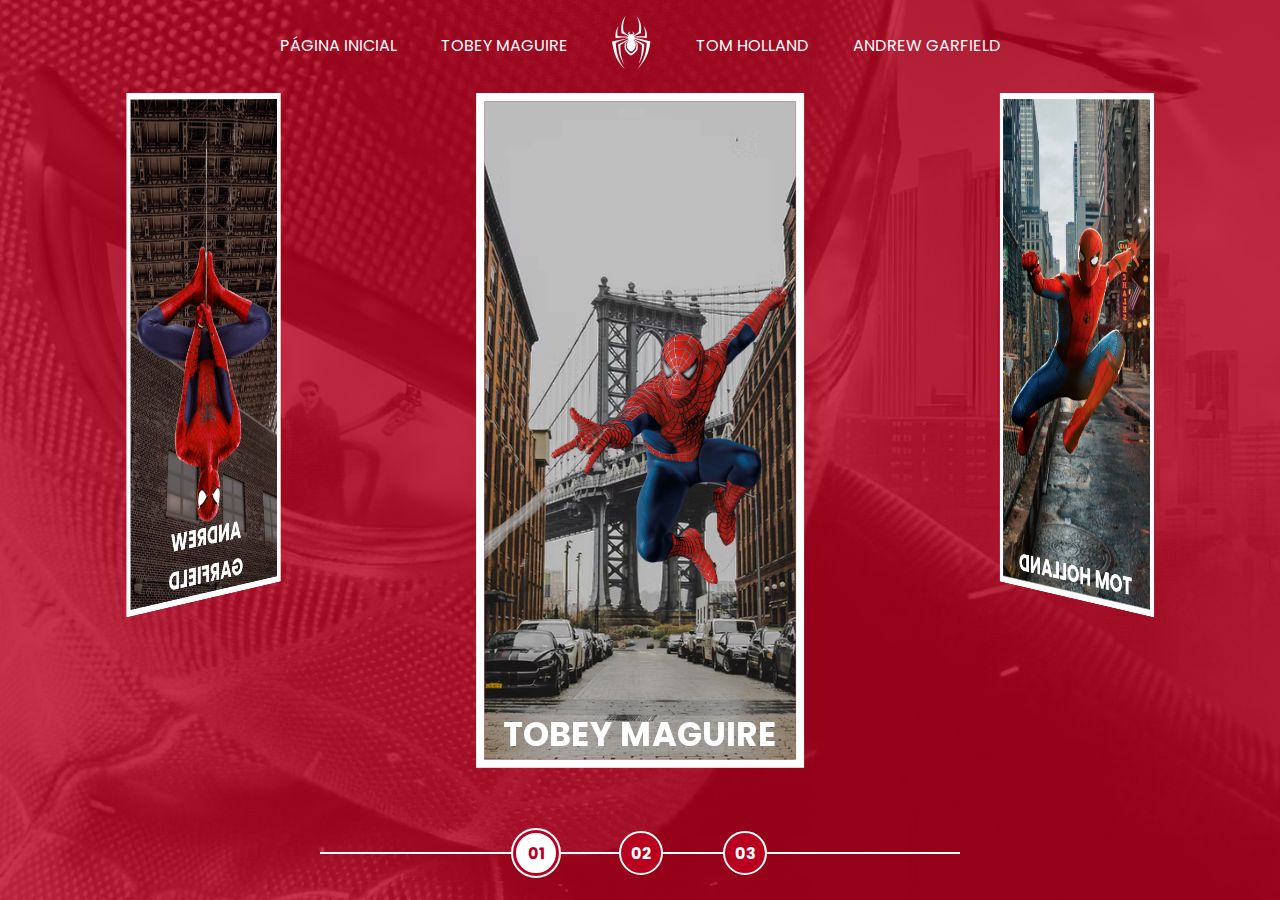
<file: index.html>
<!DOCTYPE html>
<html lang="en">
<head>
  <meta charset="UTF-8">
  <meta name="viewport" content="width=device-width, initial-scale=1.0">
  <title>Spider-Man | Multiversos</title>
  <script src="/assets/scripts/script.js"></script>
  <link rel="stylesheet" href="assets/css/home-page-styles.css">
</head>
<body>
  <nav class="s-menu">
    <ul>
      <li class="s-menu__item">
        <a href="/">Página Inicial</a>
      </li>
      <li class="s-menu__item">
        <a href="/">Tobey Maguire</a>
      </li>
      <li class="s-menu__item s-menu__icon">
        <img src="/assets/images/icons/spider.svg" alt="Spider-Man Icon">
      </li>
      <li class="s-menu__item">
        <a href="/">Tom Holland</a>
      </li>
      <li class="s-menu__item">
        <a href="/">Andrew Garfield</a>
      </li>
    </ul>
  </nav>
  <div class="s-container">
    <div class="s-cards-carousel" style="transform: translateZ(-40vw) rotateY(0deg);">
      <a href="/pages/tobey-maguire/spiderman1.html" class="s-card" id="spider-man-01">
      <img src="/assets/images/pic-sm-bg-01.jpg" class="s-card__background">
      <img src="/assets/images/spider-man-01.png" alt="Tobey Maguire" class="s-card__image">
      <h2 class="s-card__title">Tobey Maguire</h2>
    </a>
    <a href="/pages/tom-holland/spiderman1.html" class="s-card" id="spider-man-02">
      <img src="/assets/images/pic-sm-bg-02.jpg" class="s-card__background">
      <img src="/assets/images/spider-man-02.png" alt="Tom Holland" class="s-card__image">
      <h2 class="s-card__title">Tom Holland</h2>
    </a>
    <a href="/pages/andrew-garfield/spiderman1.html" class="s-card" id="spider-man-03">
      <img src="/assets/images/pic-sm-bg-03.jpg" class="s-card__background">
      <img src="/assets/images/spider-man-03.png" alt="Andrew Garfield" class="s-card__image">
      <h2 class="s-card__title">Andrew Garfield</h2>
    </a>
    </div>
  </div>

  <div class="s-controller">
    <div id="1" onclick="selectCarouselItem(this)" class="s-controller__button s-controller__button--active">
      01 
    </div>
    <div id="2" onclick="selectCarouselItem(this)" class="s-controller__button">
      02
    </div>
    <div id="3" onclick="selectCarouselItem(this)" class="s-controller__button">
      03
    </div>
    <div class="s-controller__line"></div>
  </div>
</body>
</html>
</file>
<file: assets/css/home-page-styles.css>
@import url('reset.css');
@import url('global.css');

body {
  background-color: var(--primary-color);
}

body::before {
  content: "";
  background-image: url('../images/spider-man-background.jpg');
  background-repeat: no-repeat;
  background-position: center;
  background-size: cover;
  width: 100%;
  height: 100%;
  position: absolute;
  opacity: 0.2;
  transition: background-image 1s ease-in-out, opacity 1s ease-in-out;
}

.s-menu {
  padding: 1rem 0;
  width: 100%;
  text-align: center;
  position: relative;
}

.s-menu__item {
  display: inline-block;
  text-transform: uppercase;
  margin: 0 1.25rem;
}

.s-menu__icon {
  width: 2.5rem;
  margin: 0 1.25rem;
  vertical-align: middle;
}

.s-container {
  position: relative;
  display: flex;
  align-items: center;
  justify-content: space-evenly;
  perspective: 3000px;
}

.s-card {
  border: 0.5rem solid white;
  width: 100%;
  height: 70vh;
  position: absolute;
  transition: filter .5s ease-in-out;
}

.s-card:nth-child(1) {
  transform: rotateY(0deg) translateZ(50vw);
}

.s-card:nth-child(2) {
  transform: rotateY(120deg) translateZ(50vw);
}

.s-card:nth-child(3) {
  transform: rotateY(240deg) translateZ(50vw);
}

.s-card__background {
  width: 100%;
  height: 100%;
  object-fit: cover;
  position: absolute;
  opacity: 1;
  transition: opacity 1s ease-in-out;
}

.s-card__image {
  width: 100%;
  height: 100%;
  object-fit: contain;
  position: relative;
  transition: 1s ease-in-out;
}

.s-card__title {
  font-size: 2rem;
  text-transform: uppercase;
  text-align: center;
  position: absolute;
  width: 100%;
  bottom: 0;
  transition: bottom 1s ease-in-out;
}

.s-controller {
  position: absolute;
  display: flex;
  justify-content: center;
  align-items: center;
  margin-top: 3rem;
  bottom: 1.5rem;
  width: 100%;
}

.s-controller__button {
  display: flex;
  align-items: center;
  justify-content: center;
  width: 2.5rem;
  height: 2.5rem;
  border: 2px solid white;
  border-radius: 50%;
  background-color: var(--primary-color);
  text-align: center;
  font-size: 1rem;
  font-weight: bold;
  cursor: pointer;
  z-index: 1;
  transition: transform 0.3s ease-in-out;
}

.s-controller__button:hover {
  transform: scale(1.1);
}

.s-controller__button:nth-child(2) {
  margin: 0 3.75rem;
}

.s-controller__button--active {
  background-color: white;
  color: var(--primary-color);
  border: 0.1875rem solid var(--primary-color);
  outline: 0.125rem solid white;
}

.s-controller__line {
  background-color: white;
  width: 50%;
  height: 2px;
  position: absolute;
}

/* Hover Animation */

.s-card--hovered .s-card__background {
  cursor: pointer;
  opacity: 0;
}

.s-card--hovered .s-card__image {
  transform: scale(1.4);
  filter: drop-shadow(30px 10px 4px rgba(0, 0, 0, .5));
}

body#spider-man-01-hovered::before {
  background-image: url('../images/pic-sm-bg-01.jpg');
}

body#spider-man-02-hovered::before {
  background-image: url('../images/pic-sm-bg-02.jpg');
}

body#spider-man-03-hovered::before {
  background-image: url('../images/pic-sm-bg-03.jpg');
}

body[id^="spider-man-"]::before {
  opacity: 1;
}

body[id^="spider-man-"] .s-card:not(.s-card--hovered) {
  filter: grayscale(100%);
}

.s-card--hovered .s-card__title {
  bottom: 50%;
}

.s-cards-carousel {
  display: flex;
  justify-content: center;
  width: calc(100vw / 3 - 10%);
  transform-style: preserve-3d;
  transition: transform 0.4s ease-in;
}
</file>
